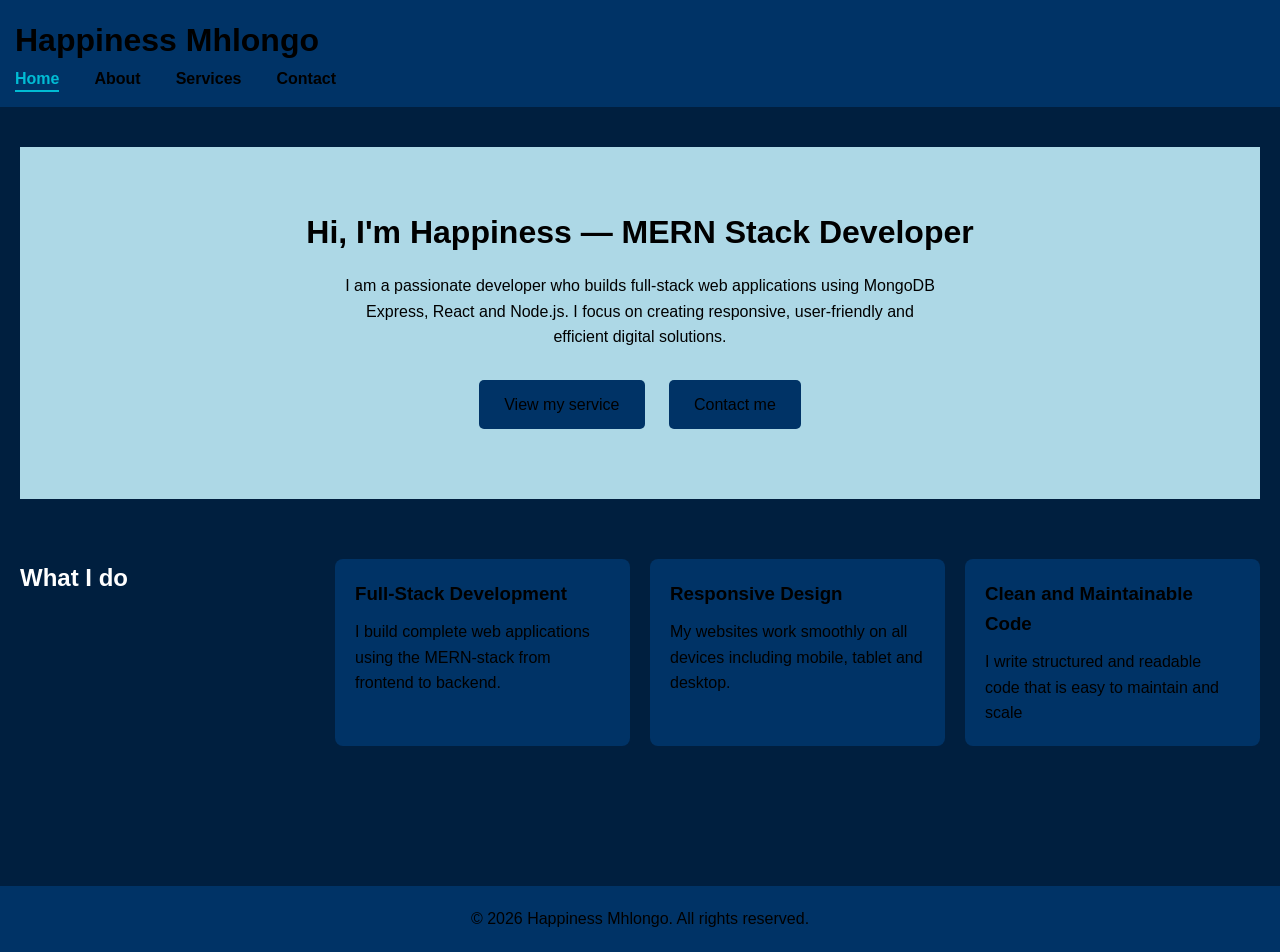
<file: index.html>
<!DOCTYPE html>
<html lang="en">
<head>
    <meta charset="UTF-8">
    <meta name="viewport" content="width=device-width, initial-scale=1.0">
    <link rel="stylesheet" href="css/styles.css">
    <title>Multi-page-Website</title>
</head>
<body>
    <header>
        <h1>Happiness Mhlongo</h1>
        <nav>
            <button class="menu-toggle" id="menuToggle">☰</button>
            <ul>
                <li><a href="index.html" class="active">Home</a></li>
                <li><a href="about.html">About</a></li>
                <li><a href="services.html">Services</a></li>
                <li><a href="contact.html">Contact</a></li>
            </ul>
        </nav>
    </header>

    <main>
        <section class="hero">
            <h2>Hi, I'm Happiness — MERN Stack Developer</h2>

            <p>
                I am a passionate developer who builds full-stack web applications using MongoDB <br>
                Express, React and Node.js. I focus on creating responsive, user-friendly and <br>
                efficient digital solutions.
            </p>

            <a href="services.html">View my service</a>
            <a href="contact.html">Contact me</a>
            
        </section>

        <section class="features">
            <h2>What I do</h2>

            <article>
                <h3>Full-Stack Development</h3>
                <p>
                    I build complete web applications using the MERN-stack from frontend to backend.
                </p>
            </article>

            <article>
                <h3>Responsive Design</h3>
                <p>My websites work smoothly on all devices including mobile, tablet and desktop.</p>
            </article>

            <article>
                <h3>Clean and Maintainable Code</h3>
                <p>
                    I write structured and readable code that is easy to maintain and scale
                </p>
            </article>

        </section>
    </main>

    <footer>
        © 2026 Happiness Mhlongo. All rights reserved.
    </footer>

</body>
</html>
</file>
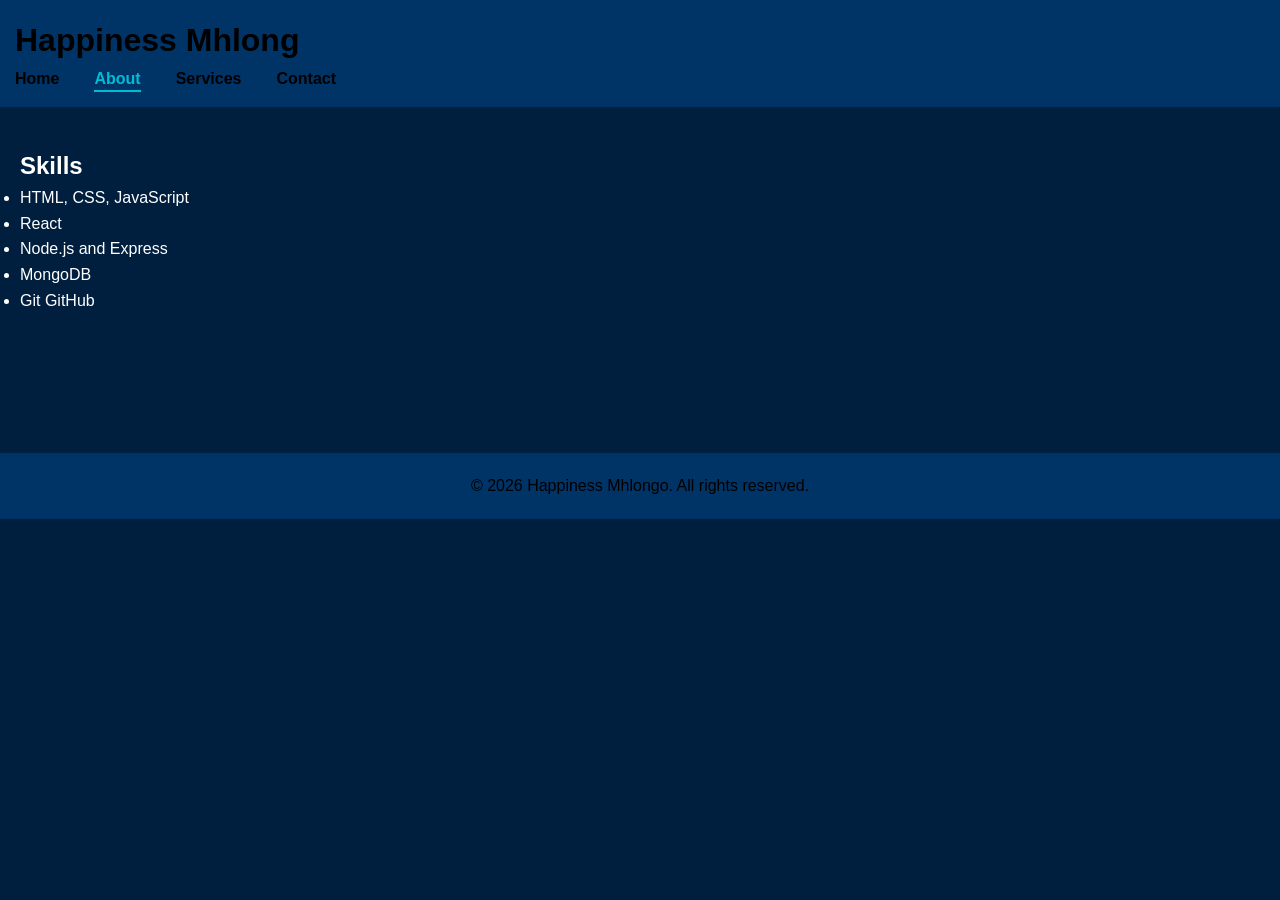
<file: about.html>
<!DOCTYPE html>
<html lang="en">
<head>
    <meta charset="UTF-8">
    <meta name="viewport" content="width=device-width, initial-scale=1.0">
    <link rel="stylesheet" href="css/styles.css">
    <title>About</title>
</head>
<body>
    <header>
        <h1>Happiness Mhlong</h1>
        
        <nav>
            <button class="menu-toggle" id="menuToggle">☰</button>
            <ul>
                <li><a href="index.html">Home</a></li>
                <li><a href="about.html" class="active">About</a></li>
                <li><a href="services.html">Services</a></li>
                <li><a href="contact.html">Contact</a></li>
            </ul>
        </nav>
    </header>

    <main>
        <section>
            <h2>Skills</h2>

            <ul>
                <li>HTML, CSS, JavaScript</li>
                <li>React</li>
                <li>Node.js and Express</li>
                <li>MongoDB</li>
                <li>Git GitHub</li>
            </ul>
        </section>
    </main>

    <footer>
        © 2026 Happiness Mhlongo. All rights reserved.
    </footer>
</body>
</html>
</file>
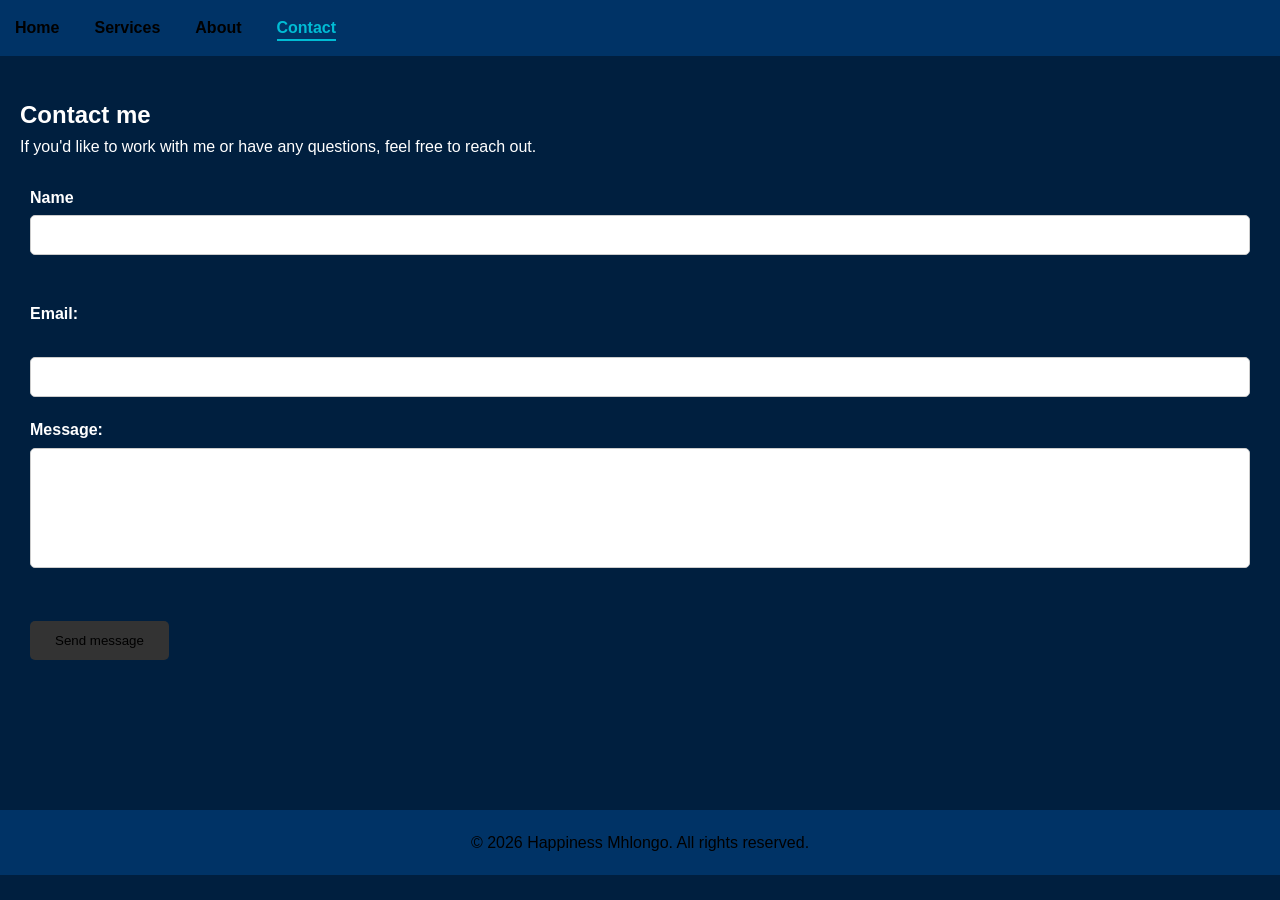
<file: contact.html>
<!DOCTYPE html>
<html lang="en">
<head>
    <meta charset="UTF-8">
    <meta name="viewport" content="width=device-width, initial-scale=1.0">
    <link rel="stylesheet" href="css/styles.css">
    <title>Contact</title>
</head>
<body>
    <header>
        <nav>
            <button class="menu-toggle" id="menuToggle">☰</button>
            <ul>
                <li><a href="index.html">Home</a></li>
                <li><a href="services.html">Services</a></li>
                <li><a href="about.html">About</a></li>
                <li><a href="contact.html" class="active">Contact</a></li>
            </ul>
            
        </nav>
    </header>

    <main>
        <section id="contact">
            <h2>Contact me</h2>
            <p>If you'd like to work with me or have any questions, feel free to reach out.</p>
            <div class="form-message">
            <form action="">
                <div class="form-group">
                    <label for="name">Name</label>
                    <input type="text" name="name" id="name" id="name"> <br><br>
                </div>

                <div class="form-group">
                    <label for="email">Email:</label><br>
                    <input name="email" type="email" id="email">
                </div>

                <div class="form-group">
                    <label for="message">Message:</label>
                    <textarea name="message" id="message" id="message"></textarea><br><br>

                </div>
            
            <button type="submit">Send message</button>
            </div>
            </form>

        </section>
    </main>

    <footer>
        © 2026 Happiness Mhlongo. All rights reserved.
    </footer>
    <script src="script.js"></script>
</body>
</html>
</file>
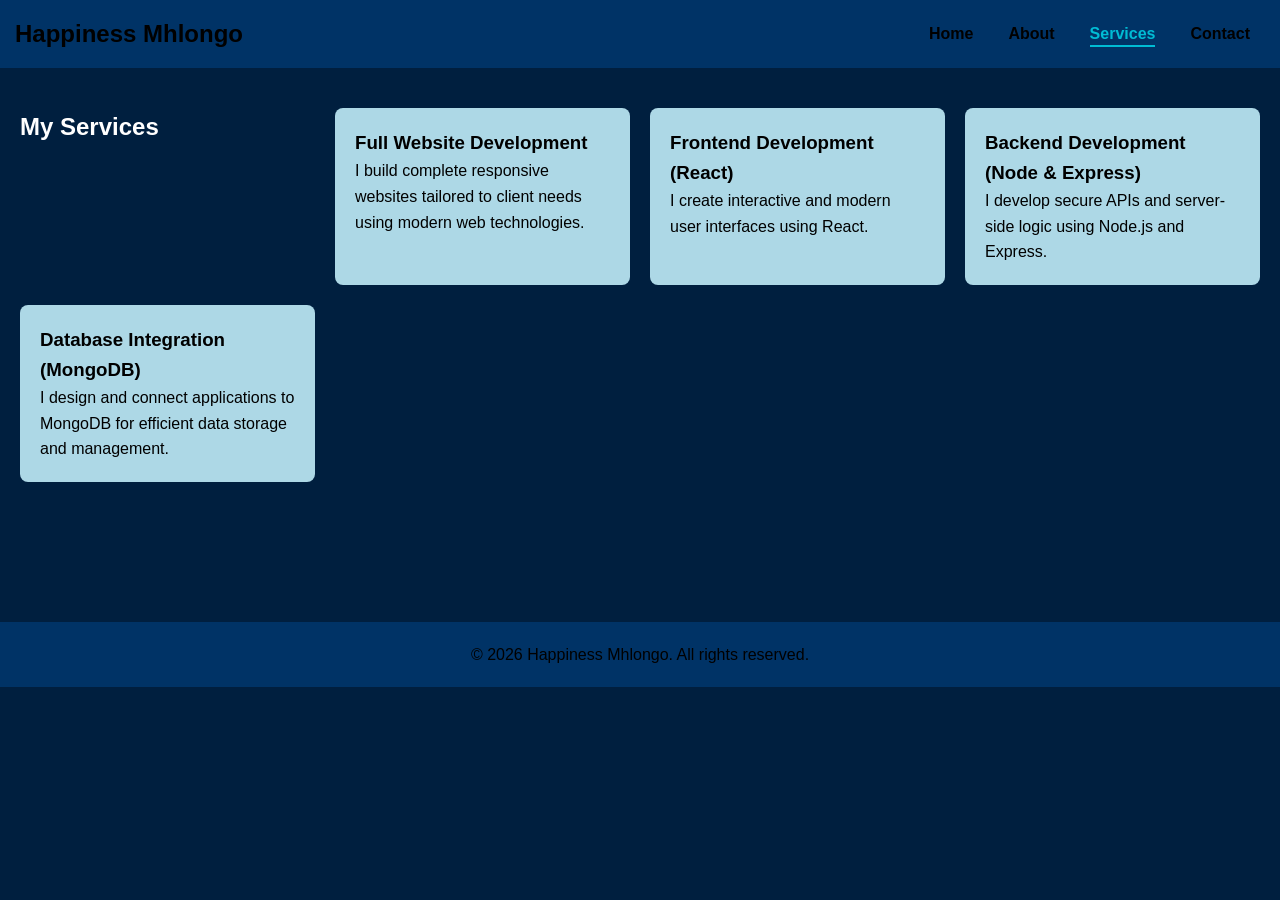
<file: services.html>
<!DOCTYPE html>
<html lang="en">
<head>
    <meta charset="UTF-8">
    <meta name="viewport" content="width=device-width, initial-scale=1.0">
    <link rel="stylesheet" href="css/styles.css">
    <title>Services</title>
</head>
<body>

    <header>
        <nav>
            <h1>Happiness Mhlongo</h1>
            <button class="menu-toggle" id="menuToggle">☰</button>
            <ul>
                <li><a href="index.html">Home</a></li>
                <li><a href="about.html">About</a></li>
                <li><a href="services.html" class="active">Services</a></li>
                <li><a href="contact.html">Contact</a></li>
            </ul>
        </nav>
    </header>

    <main>
       <section class="services">
        <h2>My Services</h2>

        <article>
            <h3>Full Website Development</h3>
            <p>I build complete responsive websites tailored to client needs using modern web technologies.</p>
        </article>

        <article>
            <h3>Frontend Development (React)</h3>
            <p>I create interactive and modern user interfaces using React.</p>
        </article>

          <article>
            <h3>Backend Development (Node & Express)</h3>
            <p>I develop secure APIs and server-side logic using Node.js and Express.</p>
          </article>

          <article>
            <h3>Database Integration (MongoDB)</h3>
            <p>I design and connect applications to MongoDB for efficient data storage and management.</p>
          </article>

       </section>

    </main>

    <footer>
        © 2026 Happiness Mhlongo. All rights reserved.
    </footer>
</body>
</html>
</file>
<file: css/styles.css>
* {
    margin: 0;
    padding: 0;
    box-sizing: border-box;
}

body {
    font-family: Arial, sans-serif;
    line-height: 1.6;
    background-color: #001f3f;
    color: white; /* important so text is readable */

}

header {
    background: #003366;
    color: black;
    padding: 15px;
}

nav ul {
    list-style: none;
}

nav ul li {
    display: inline;
    margin-right: 15px;
}

nav ul li a {
    color: black;
    text-decoration: none;
}

main {
    padding: 20px;
}

section {
    margin-bottom: 40px;
}

.hero {
    text-align: center;
    padding: 60px 20px;
    background: lightblue;
    color: #000;
}

.hero h2 {
    font-size: 2rem;
    margin-bottom: 15px;
}

.hero p {
    max-width: 600px;
    margin: 0 auto 20px;
}

.hero a {
    display: inline-block;
    margin: 10px;
    padding: 12px 25px;
    background: #003366;
    color: black;
    text-decoration: none;
    border-radius: 5px;
    transition: 0.3s ease;

}

.hero a:hover {
    background: #66ccff;
}

.features {
    display: grid;
    grid-template-columns: repeat(auto-fit, minmax(250px, 1fr));
    gap: 20px;
}

.features article {
    background: #003366;
    color: black;
    padding: 20px;
    border-radius: 8px;
}

.features h3 {
    margin-bottom: 10px;
}

.services {
    display: grid;
    grid-template-columns: repeat(auto-fit, minmax(250px, 1fr));
    gap: 20px;
}

.services article {
    background: lightblue;
    color: black;
    padding: 20px;
    border-radius: 8px;
}

.features article,
.services article {
    transition: transform 0.3s ease, box-shadow 0.3s ease;
}

.features article:hover,
.services article:hover {
    transform: translateY(-5px);
    box-shadow: 0 5px 15px rgba(0,0,0,0.1);
}

main {
    padding: 40px 20px;
}

section {
    margin-bottom: 60px;
}

nav {
    display: flex;
    justify-content: space-between;
    align-items: center;
}

nav h1 {
    font-size: 1.5rem;
}

nav ul {
    display: flex;
    gap: 20px;
}

nav ul li {
    list-style: none;
}

nav ul li a {
    color: black;
    text-decoration: none;
    font-weight: bold;
}

nav ul li a:hover {
    color: lightblue;
}

nav ul li a.active {
    color: #00bcd4;
    border-bottom: 2px solid #00bcd4;
    padding-bottom: 3px;
}

footer {
    text-align: center;
    padding: 20px;
    background: #003366;
    color: black;
    margin-top: 40px;
}

.contact {
    max-width: 600px;
    margin: 0 auto;
    text-align: center;
}

.contact form {
    margin-top: 20px;
}

.form-group {
    margin-bottom: 20px;
    text-align: left;
}

.form-group label {
    display: block;
    margin-bottom: 5px;
    font-weight: bold;
}

.form-group input,
.form-group textarea {
    width: 100%;
    padding: 10px;
    border: 1px solid #ccc;
    border-radius: 5px;
    font-size: 1rem;
}

.form-group textarea {
    height: 120px;
    resize: none;
}

.form-message{
    margin-top: 15px;
    padding: 10px;
    border-radius: 5px;
    
}

.success{
    background-color: #d4edda;
    color: #155724;
}

.error{
    background-color: #f8d7da;
    color: #721c24;
}
button {
    padding: 12px 25px;
    background: #333;
    color: black;
    border: none;
    border-radius: 5px;
    cursor: pointer;
}

button:hover {
    background: #555;
}

.menu-toggle {
    display: none;
    font-size: 24px;
    background: none;
    border: none;
    color: black;
    cursor: pointer;
}

@media (max-width: 600px) {
    nav {
        flex-direction: column;
        align-items: flex-start;
    }

    nav ul {
        flex-direction: column;
        gap: 10px;
        margin-top: 10px;
    }

    .hero h2 {
        font-size: 1.5rem;
    }
}

@media (max-width: 600px) {
    .menu-toggle {
        display: block;
    }

    nav ul {
        display: none;
        flex-direction: column;
        background: lightblue;
        position: absolute;
        top: 60px;
        right: 10px;
        padding: 10px;
        border-radius: 5px;
    }

    nav ul.show {
        display: flex;
    }
}


@media (max-width: 900px) {
    .hero {
        padding: 40px 15px;
    }
}
</file>
